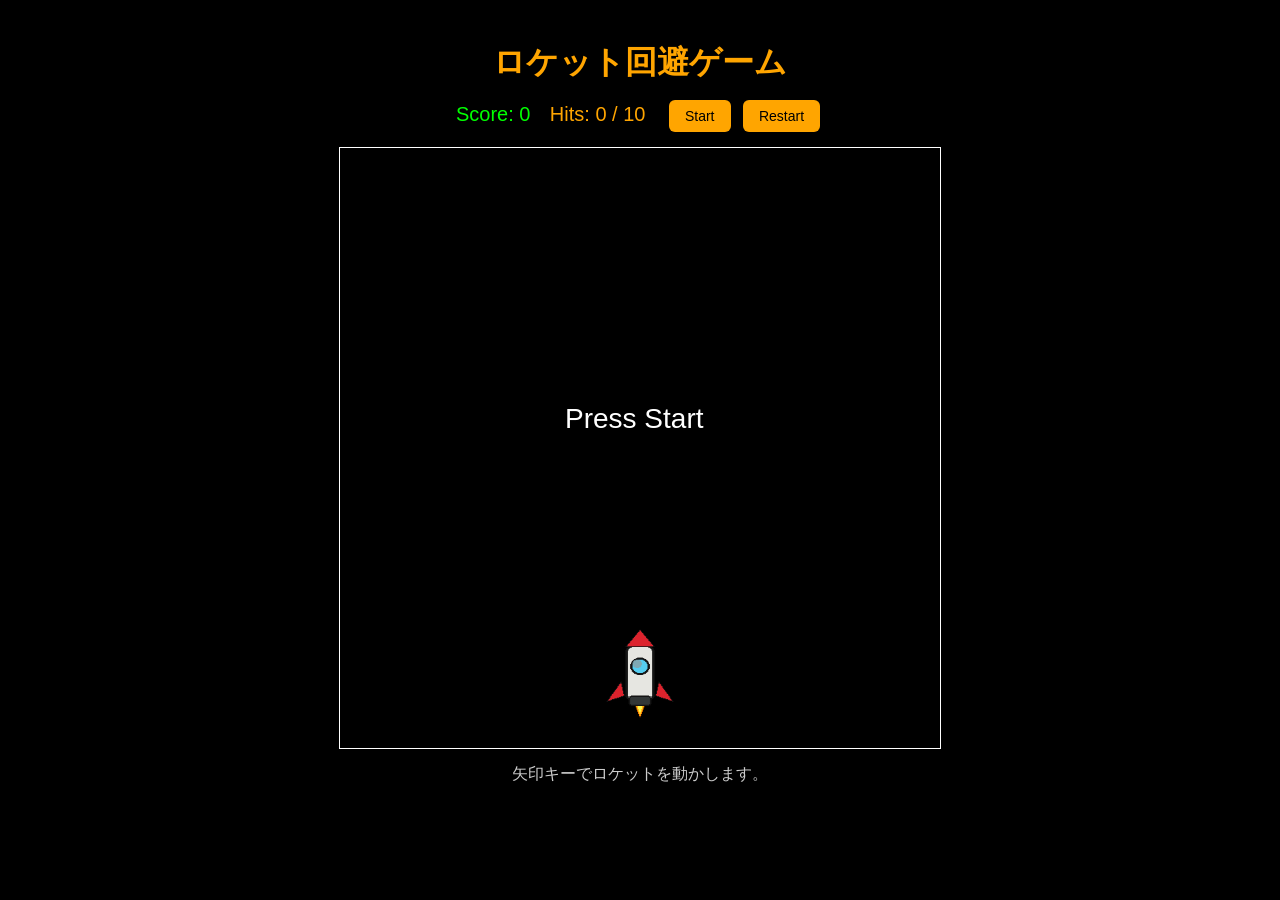
<file: Rocket Dodge Game/index.html>
<!DOCTYPE html>
<html lang="ja">
<head>
  <meta charset="UTF-8">
  <title>Rocket Dodge Game</title>
  <link rel="stylesheet" href="style.css">
</head>
<body>
<h1>ロケット回避ゲーム</h1>

<div class="info">
  <span id="scoreText">Score: 0</span>
  <span id="hitText">Hits: 0 / 10</span>
  <button id="startBtn">Start</button>
  <button id="restartBtn">Restart</button>
</div>

<canvas id="field" width="600" height="600"></canvas>

<img id="rocketImg" src="rocket.png" style="display: none;">

<p class="guide">矢印キーでロケットを動かします。</p>

<script src="game.js"></script>
</body>
</html>
</file>
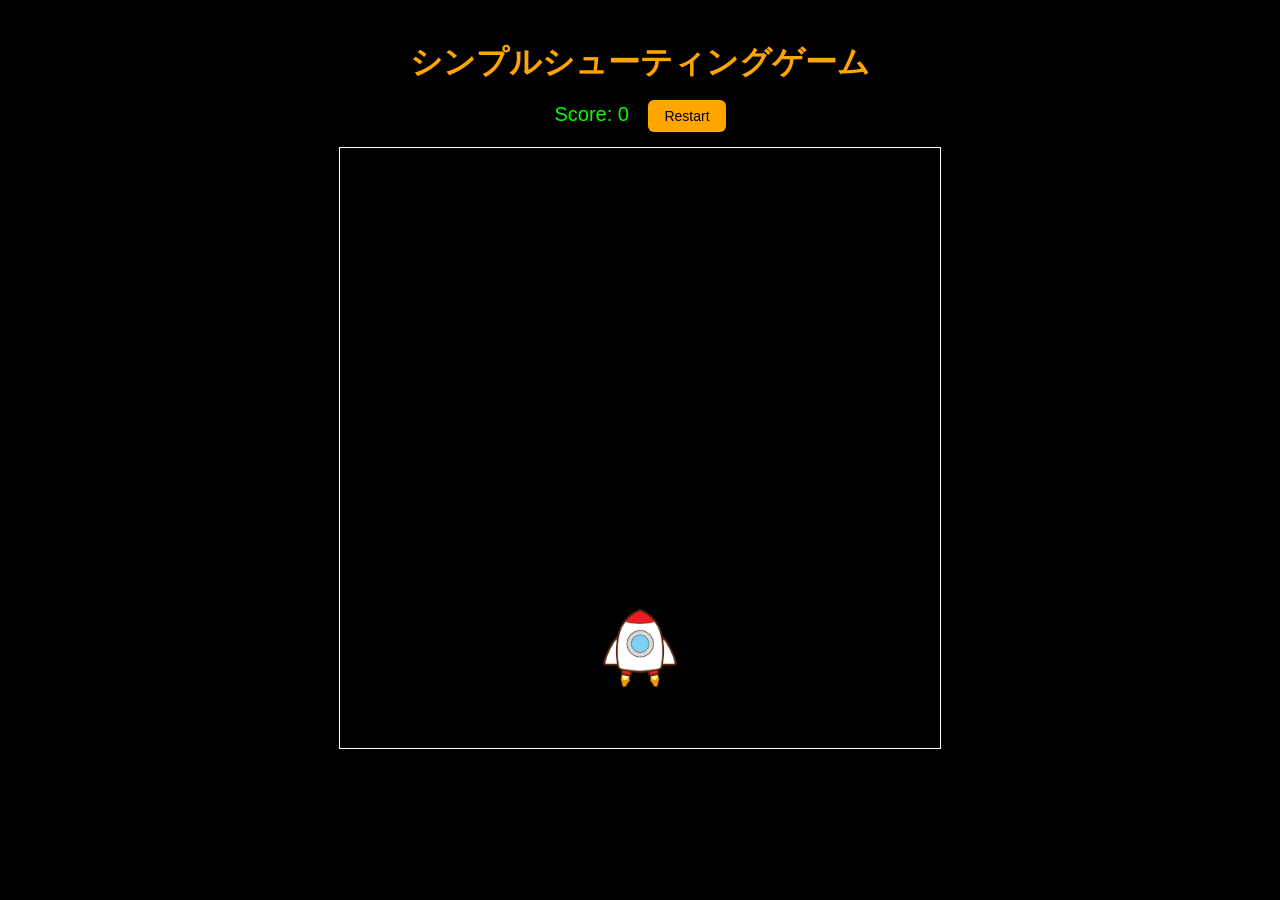
<file: Simple Shooting Game/index.html>
<!DOCTYPE html>
<html lang="ja">
<head>
  <meta charset="UTF-8">
  <title>Simple Shooting Game</title>
  <link rel="stylesheet" href="style.css">
</head>
<body>
<h1>シンプルシューティングゲーム</h1>

<div class="info">
  <span id="scoreText">Score: 0</span>
  <button id="restartBtn">Restart</button>
</div>

<canvas id="field" width="600" height="600"></canvas>

<img id="ship" src="space08.png" style="display: none;">
<img id="enemy" src="space_kaseijin.png" style="display: none;">

<script src="utils.js"></script>
<script src="bullet.js"></script>
<script src="ship.js"></script>
<script src="enemy.js"></script>
<script src="game.js"></script>
</body>
</html>
</file>
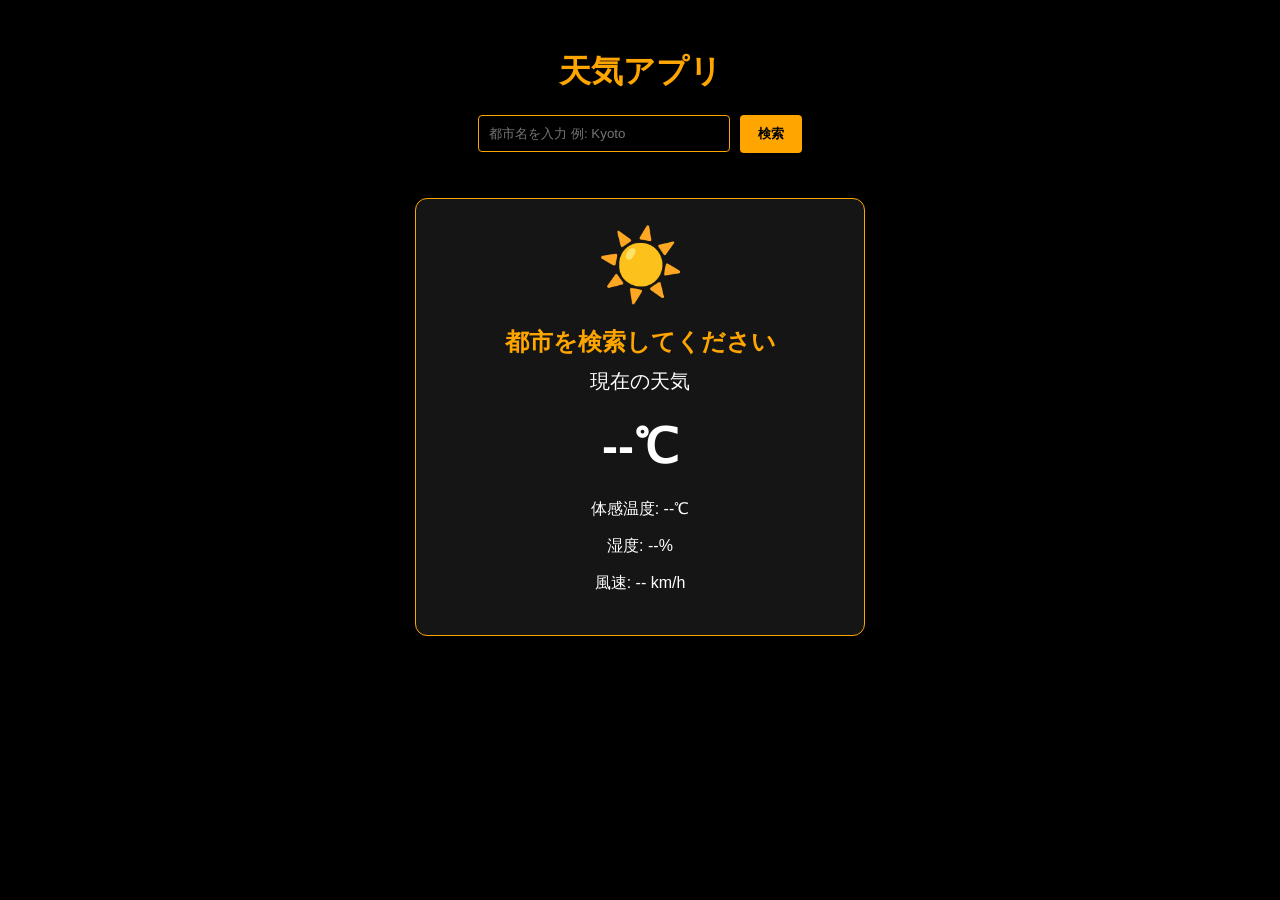
<file: weather app/index.html>
<!DOCTYPE html>
<html lang="ja">
<head>
  <meta charset="UTF-8">
  <title>天気アプリ</title>
  <link rel="stylesheet" href="style.css">
</head>
<body>

<div class="container">
  <h1>天気アプリ</h1>

  <div class="search">
    <input type="text" id="cityInput" placeholder="都市名を入力 例: Kyoto">
    <button onclick="searchWeather()">検索</button>
  </div>

  <div id="message"></div>

  <div id="weatherCard" class="weather-card">
    <div id="weatherIcon" class="weather-icon">☀️</div>

    <h2 id="cityName">都市を検索してください</h2>

    <div id="weatherText">現在の天気</div>

    <div class="temperature">
      <span id="temperature">--</span>℃
    </div>

    <div class="details">
      <p>体感温度: <span id="apparentTemperature">--</span>℃</p>
      <p>湿度: <span id="humidity">--</span>%</p>
      <p>風速: <span id="windSpeed">--</span> km/h</p>
    </div>
  </div>
</div>

<script src="weather.js"></script>
</body>
</html>
</file>
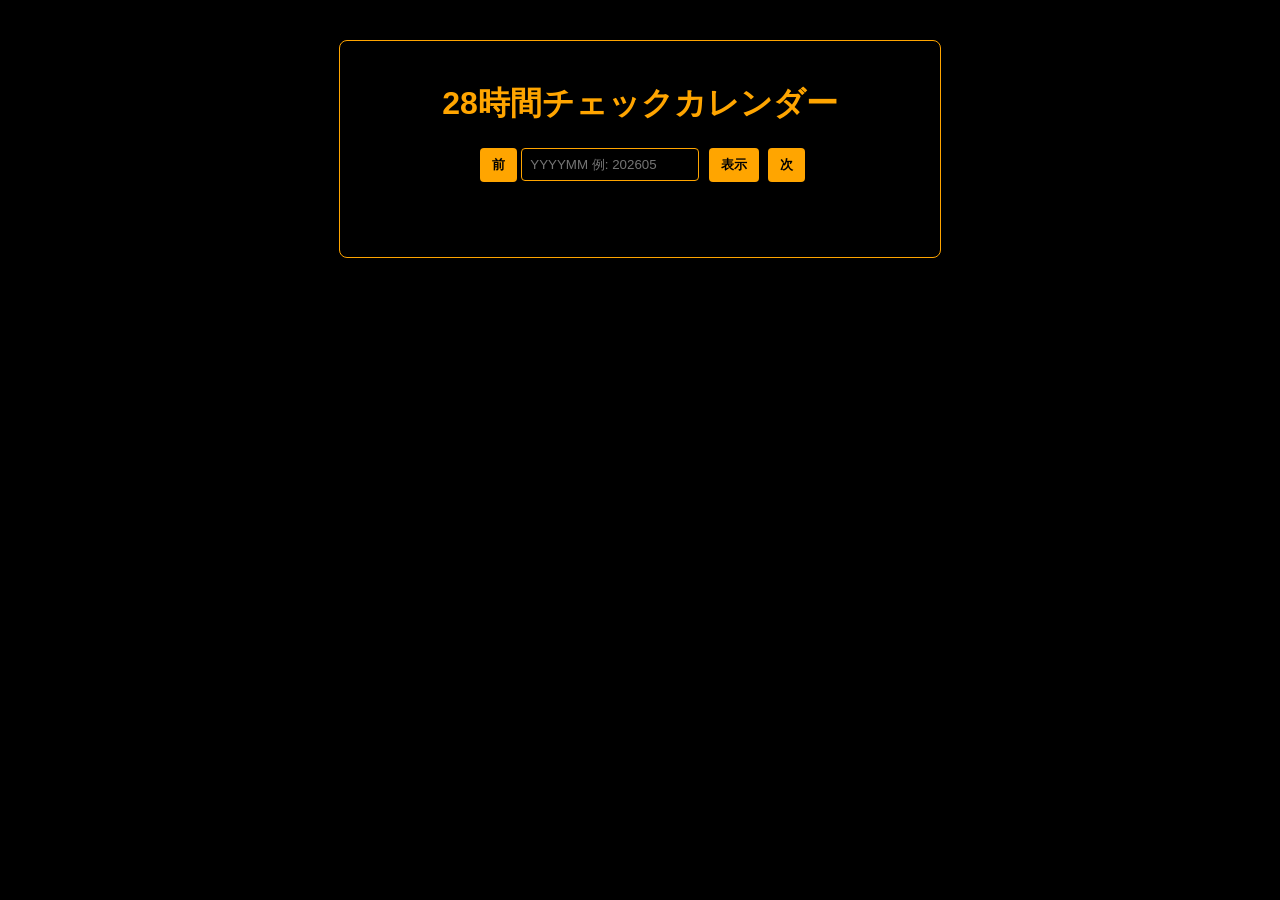
<file: working hours calendar/index.html>
<!DOCTYPE html>
<html lang="ja">
<head>
  <meta charset="UTF-8">
  <title>28時間チェックカレンダー</title>
  <style>
    body {
      margin: 0;
      padding: 0;
      background-color: black;
      color: orange;
      font-family: Arial, sans-serif;
    }

    .container {
      width: 560px;
      margin: 40px auto;
      padding: 20px;
      border: 1px solid orange;
      border-radius: 8px;
      background-color: black;
    }

    h1 {
      text-align: center;
      color: orange;
    }

    .controls {
      text-align: center;
      margin-bottom: 20px;
    }

    #dateInput {
      width: 160px;
      padding: 8px;
      background-color: black;
      color: white;
      border: 1px solid orange;
      border-radius: 4px;
    }

    button {
      padding: 8px 12px;
      margin-left: 5px;
      background-color: orange;
      color: black;
      border: none;
      border-radius: 4px;
      font-weight: bold;
      cursor: pointer;
    }

    #message {
      color: red;
      text-align: center;
      min-height: 20px;
      margin-bottom: 10px;
    }

    #monthTitle {
      text-align: center;
      font-size: 22px;
      font-weight: bold;
      margin-bottom: 10px;
    }

    #totalHours {
      text-align: center;
      color: limegreen;
      font-weight: bold;
      margin-bottom: 15px;
    }

    table {
      width: 100%;
      border-collapse: collapse;
      table-layout: fixed;
    }

    th, td {
      border: 1px solid orange;
      text-align: center;
      height: 70px;
    }

    th {
      height: 35px;
      color: orange;
    }

    .sun {
      color: red;
    }

    .sat {
      color: deepskyblue;
    }

    .today {
      outline: 2px solid orange;
      font-weight: bold;
    }

    .empty {
      background-color: black;
    }

    .hour-input {
      width: 40px;
      margin-top: 5px;
      padding: 3px;
      background-color: black;
      color: white;
      border: 1px solid gray;
      text-align: center;
      box-sizing: border-box;
    }

    .over {
      background-color: #330000;
    }
  </style>
</head>
<body>

<div class="container">
  <h1>28時間チェックカレンダー</h1>

  <div class="controls">
    <button onclick="prevMonth()">前</button>
    <input type="text" id="dateInput" placeholder="YYYYMM 例: 202605">
    <button onclick="generateCalendar()">表示</button>
    <button onclick="nextMonth()">次</button>
  </div>

  <div id="message"></div>
  <div id="monthTitle"></div>
  <div id="totalHours"></div>
  <div id="calendar"></div>
</div>

<script src="caLog.js"></script>
</body>
</html>
</file>
<file: Rocket Dodge Game/style.css>
body {
    margin: 0;
    padding: 20px;
    background-color: black;
    color: white;
    text-align: center;
    font-family: Arial, sans-serif;
}

h1 {
    color: orange;
    margin-bottom: 15px;
}

.info {
    margin-bottom: 15px;
}

#scoreText {
    color: lime;
    margin-right: 15px;
    font-size: 20px;
}

#hitText {
    color: orange;
    margin-right: 15px;
    font-size: 20px;
}

button {
    padding: 8px 16px;
    font-size: 14px;
    cursor: pointer;
    background-color: orange;
    color: black;
    border: none;
    border-radius: 6px;
    margin: 0 4px;
}

canvas {
    border: 1px solid white;
    background-color: black;
    display: block;
    margin: 0 auto;
}

.guide {
    margin-top: 15px;
    color: #cccccc;
}
</file>
<file: Simple Shooting Game/style.css>
body {
  margin: 0;
  padding: 20px;
  background-color: black;
  color: white;
  text-align: center;
  font-family: Arial, sans-serif;
}

h1 {
  color: orange;
  margin-bottom: 15px;
}

.info {
  margin-bottom: 15px;
}

#scoreText {
  font-size: 20px;
  margin-right: 15px;
  color: lime;
}

#restartBtn {
  padding: 8px 16px;
  font-size: 14px;
  cursor: pointer;
  background-color: orange;
  color: black;
  border: none;
  border-radius: 6px;
}

canvas {
  border: 1px solid white;
  background-color: black;
  display: block;
  margin: 0 auto;
}
</file>
<file: weather app/style.css>
body {
    margin: 0;
    padding: 0;
    background-color: black;
    color: orange;
    font-family: Arial, sans-serif;
}

.container {
    width: 450px;
    margin: 50px auto;
    text-align: center;
}

h1 {
    color: orange;
}

.search {
    margin-bottom: 20px;
}

#cityInput {
    width: 230px;
    padding: 10px;
    background-color: black;
    color: white;
    border: 1px solid orange;
    border-radius: 4px;
}

button {
    padding: 10px 18px;
    margin-left: 5px;
    background-color: orange;
    color: black;
    border: none;
    border-radius: 4px;
    font-weight: bold;
    cursor: pointer;
}

button:hover {
    background-color: darkorange;
}

#message {
    min-height: 25px;
    color: red;
}

.weather-card {
    padding: 25px;
    border: 1px solid orange;
    border-radius: 12px;
    background-color: #151515;
    color: white;
    transition: background-color 0.5s;
}

.weather-icon {
    font-size: 70px;
}

#cityName {
    color: orange;
    margin-bottom: 10px;
}

#weatherText {
    font-size: 20px;
}

.temperature {
    margin: 20px 0;
    font-size: 48px;
    font-weight: bold;
}

.details {
    font-size: 16px;
}

.sunny {
    background-color: #503800;
}

.cloudy {
    background-color: #30343b;
}

.rainy {
    background-color: #162d42;
}

.snowy {
    background-color: #284858;
}

.stormy {
    background-color: #291b35;
}
</file>
